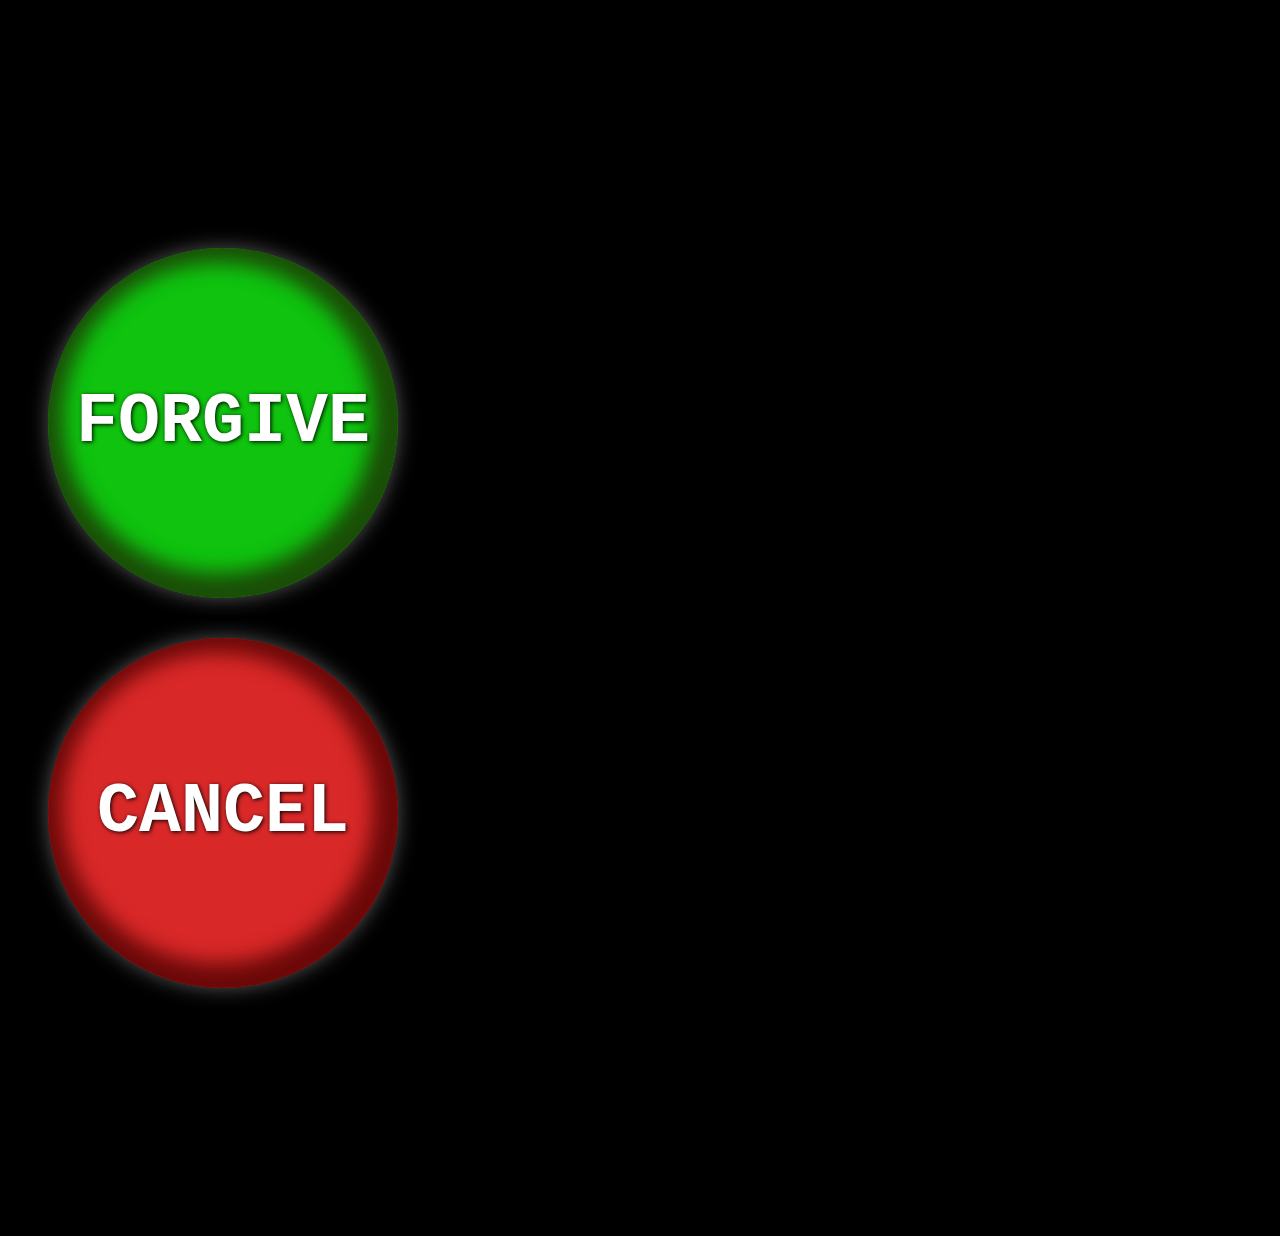
<file: forgive/index.html>
<!DOCTYPE html>
<html>
<head>
  <meta charset="utf-8"/>
  <title>FORGIVE OR CANCEL</title>
  <link rel="stylesheet" type="text/css" href="./main.css"/>
  <script type="text/javascript" src="./main.js"></script>
  <meta http-equiv="Cache-Control" content="no-cache, no-store, must-revalidate" />
  <meta http-equiv="Pragma" content="no-cache" />
  <meta http-equiv="Expires" content="0" />
</head>
<body>
  <div class="spaceBuffer"></div>
  <div class="outerButton" id="forgiveButton">
    <div class="gameButton forgiveButton" onclick="selectButton('forgiveButton', 'cancelButton')">FORGIVE</div>
  </div>
  <div class="outerButton" id="cancelButton">
    <div class="gameButton cancelButton" onclick="selectButton('cancelButton', 'forgiveButton')">CANCEL</div>
  </div>
  <div class="spaceBuffer"></div>
</body>
</html>
</file>
<file: forgive/main.css>
.gameButton {
  width: 350px;
  height: 350px;
  display: block;
  border-radius: 100%;
  text-align: center;
  vertical-align: middle;
  line-height: 350px;
  font-size: 70px;
  font-family: monospace;
  font-weight: bold;
  color: #FFF;
  text-shadow: black 1px 1px 4px;
}

body {
  background: #000;
  user-select: none;
}

.cancelButton {
  background: #d92828;
  box-shadow: inset #6c0909 -5px -5px 20px 20px;
}

.forgiveButton {
  background: #0fc30f;
  box-shadow: inset #1a4e07 -5px -5px 20px 20px;
}

.outerButton {
    display: block;
    margin: 40px;
    width: 350px;
    height: 350px;
    border-radius: 100%;
    box-shadow: #565656 0 0 20px 0px;
}

.buttonSelected {
  box-shadow: #e1ab14 0 0 20px 5px !important;
  transform: scale(1.05);
}

.otherButtonSelected {
  filter: grayscale();
  transform: scale(0.95);
}

.spaceBuffer {
  height: 200px;
}
</file>
